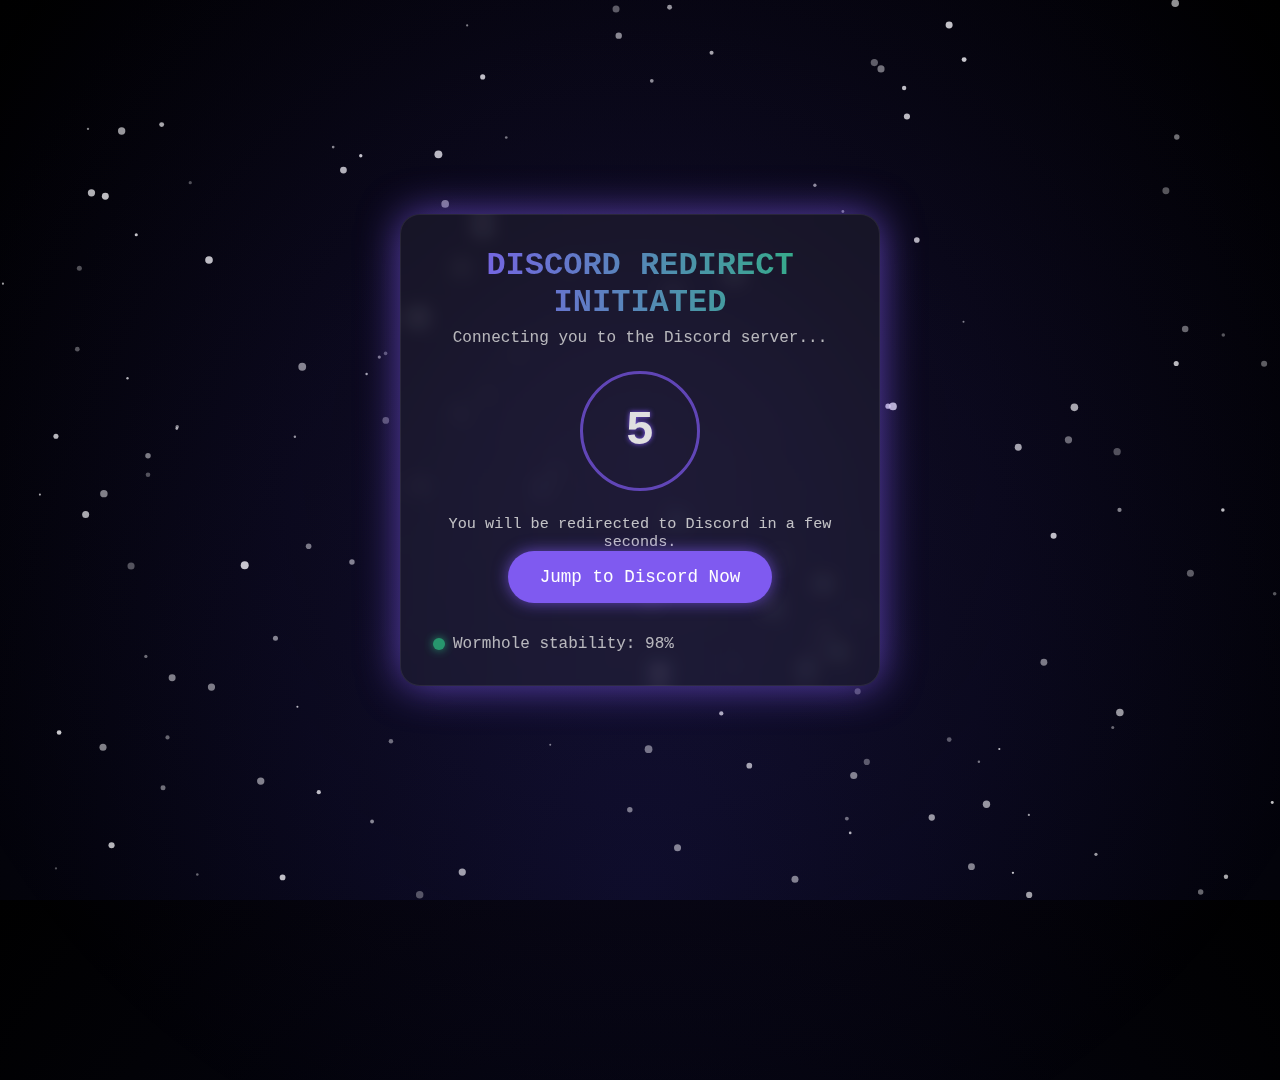
<file: discord/index.html>
<!DOCTYPE html>
<html lang="en">
<head>
    <meta charset="UTF-8" />
    <meta name="viewport" content="width=device-width, initial-scale=1.0"/>
    <title>Discord server...</title>
    <link rel="stylesheet" href="https://fonts.cdnfonts.com/css/hubot-sans">
    <link rel="stylesheet" href="https://fonts.cdnfonts.com/css/space-mono">
    <link rel="stylesheet" href="styles.css" />
</head>
<body>
    <canvas id="quantum-portal"></canvas>

    <div class="portal-container">
        <div class="holographic-display">
            <div class="portal-header">
                <h1>DISCORD REDIRECT INITIATED</h1>
                <p>Connecting you to the Discord server...</p>
            </div>

            <div class="countdown-display">
                <div class="quantum-circle"></div>
                <div class="countdown-number" id="countdown">5</div>
            </div>

            <p style="margin-top: 1rem; font-size: 0.95rem; opacity: 0.85;">
                You will be redirected to Discord in a few seconds.
            </p>

            <div class="portal-actions">
                <button class="quantum-button" id="instant-jump">
                    Jump to Discord Now
                </button>
            </div>
        </div>

        <div class="status-display">
            <div class="status-indicator"></div>
            <span>Wormhole stability: 98%</span>
        </div>
    </div>

    <div class="wormhole-effect" id="wormhole"></div>

    <script src="script.js"></script>
</body>
</html>
</file>
<file: discord/styles.css>
:root {
    --bg-gradient: radial-gradient(ellipse at bottom, #0a0a23, #000000);
    --accent: #7f5af0;
    --text: #e0e0e0;
    --glass: rgba(255, 255, 255, 0.05);
    --glow: rgba(127, 90, 240, 0.7);
    --success: #2cb67d;
}

* {
    margin: 0;
    padding: 0;
    box-sizing: border-box;
    font-family: 'Space Mono', 'Hubot Sans', monospace;
    color: var(--text);
}

body {
    background: var(--bg-gradient);
    height: 100vh;
    overflow: hidden;
    display: flex;
    align-items: center;
    justify-content: center;
    padding: 2rem;
    position: relative;
    animation: fadeIn 2s ease-in;
}

@keyframes fadeIn {
    from { opacity: 0; transform: scale(0.95); }
    to { opacity: 1; transform: scale(1); }
}

/* Background canvas */
#quantum-portal {
    position: absolute;
    top: 0;
    left: 0;
    width: 100%;
    height: 100%;
    z-index: -2;
}

/* Main portal container */
.portal-container {
    background: var(--glass);
    border: 1px solid rgba(255, 255, 255, 0.08);
    border-radius: 20px;
    padding: 2rem;
    max-width: 480px;
    width: 100%;
    text-align: center;
    backdrop-filter: blur(10px);
    box-shadow: 0 0 40px var(--glow);
    animation: portalPop 1.5s ease-out;
}

@keyframes portalPop {
    0% { opacity: 0; transform: translateY(20px) scale(0.95); }
    100% { opacity: 1; transform: translateY(0) scale(1); }
}

/* Header */
.portal-header h1 {
    font-size: 2rem;
    margin-bottom: 0.5rem;
    background: linear-gradient(90deg, var(--accent), var(--success));
    -webkit-background-clip: text;
    -webkit-text-fill-color: transparent;
    animation: glowText 2s infinite alternate;
}

@keyframes glowText {
    from { filter: drop-shadow(0 0 8px var(--accent)); }
    to { filter: drop-shadow(0 0 20px var(--success)); }
}

.portal-header p {
    font-size: 1rem;
    opacity: 0.8;
    margin-bottom: 1.5rem;
}

/* Countdown display */
.countdown-display {
    position: relative;
    margin-bottom: 1.5rem;
    animation: countdownFade 2s ease;
}

@keyframes countdownFade {
    from { opacity: 0; transform: scale(0.8); }
    to { opacity: 1; transform: scale(1); }
}

.quantum-circle {
    width: 120px;
    height: 120px;
    border: 3px solid var(--glow);
    border-radius: 50%;
    margin: 0 auto;
    animation: pulse 2s infinite;
}

.countdown-number {
    position: absolute;
    top: 50%;
    left: 50%;
    transform: translate(-50%, -50%);
    font-size: 3rem;
    font-weight: bold;
    text-shadow: 0 0 5px var(--accent);
    color: var(--text);
}

/* Button */
.quantum-button {
    background: var(--accent);
    color: #fff;
    padding: 1rem 2rem;
    border: none;
    border-radius: 50px;
    font-size: 1.1rem;
    cursor: pointer;
    position: relative;
    overflow: hidden;
    z-index: 1;
    transition: transform 0.3s ease, box-shadow 0.4s ease;
    box-shadow: 0 0 15px var(--glow);
}

.quantum-button::before {
    content: "";
    position: absolute;
    top: 50%;
    left: 50%;
    width: 300%;
    height: 300%;
    background: radial-gradient(circle, rgba(255,255,255,0.1) 10%, transparent 60%);
    transform: translate(-50%, -50%) scale(0);
    transition: transform 0.5s ease;
    border-radius: 50%;
    z-index: 0;
}

.quantum-button:hover {
    transform: scale(1.1);
    box-shadow: 0 0 30px var(--accent);
}

.quantum-button:hover::before {
    transform: translate(-50%, -50%) scale(1);
}

/* Status display */
.status-display {
    margin-top: 2rem;
    display: flex;
    align-items: center;
    gap: 0.5rem;
    font-size: 1rem;
    opacity: 0.8;
}

.status-indicator {
    width: 12px;
    height: 12px;
    border-radius: 50%;
    background: var(--success);
    box-shadow: 0 0 10px var(--success);
    animation: blink 1.5s infinite;
}

@keyframes blink {
    0%, 100% { opacity: 1; }
    50% { opacity: 0.3; }
}

/* Wormhole effect */
.wormhole-effect {
    position: absolute;
    top: -20%;
    left: -20%;
    width: 140%;
    height: 140%;
    pointer-events: none;
    background: radial-gradient(circle, rgba(127, 90, 240, 0.1), transparent 70%);
    z-index: -1;
    animation: swirl 90s linear infinite;
}

@keyframes swirl {
    0% { transform: rotate(0deg) scale(1); }
    100% { transform: rotate(360deg) scale(1); }
}

/* Additional glowing effect for circles */
@keyframes pulse {
    0%, 100% {
        box-shadow: 0 0 10px var(--glow);
    }
    50% {
        box-shadow: 0 0 30px var(--accent);
    }
}
</file>
